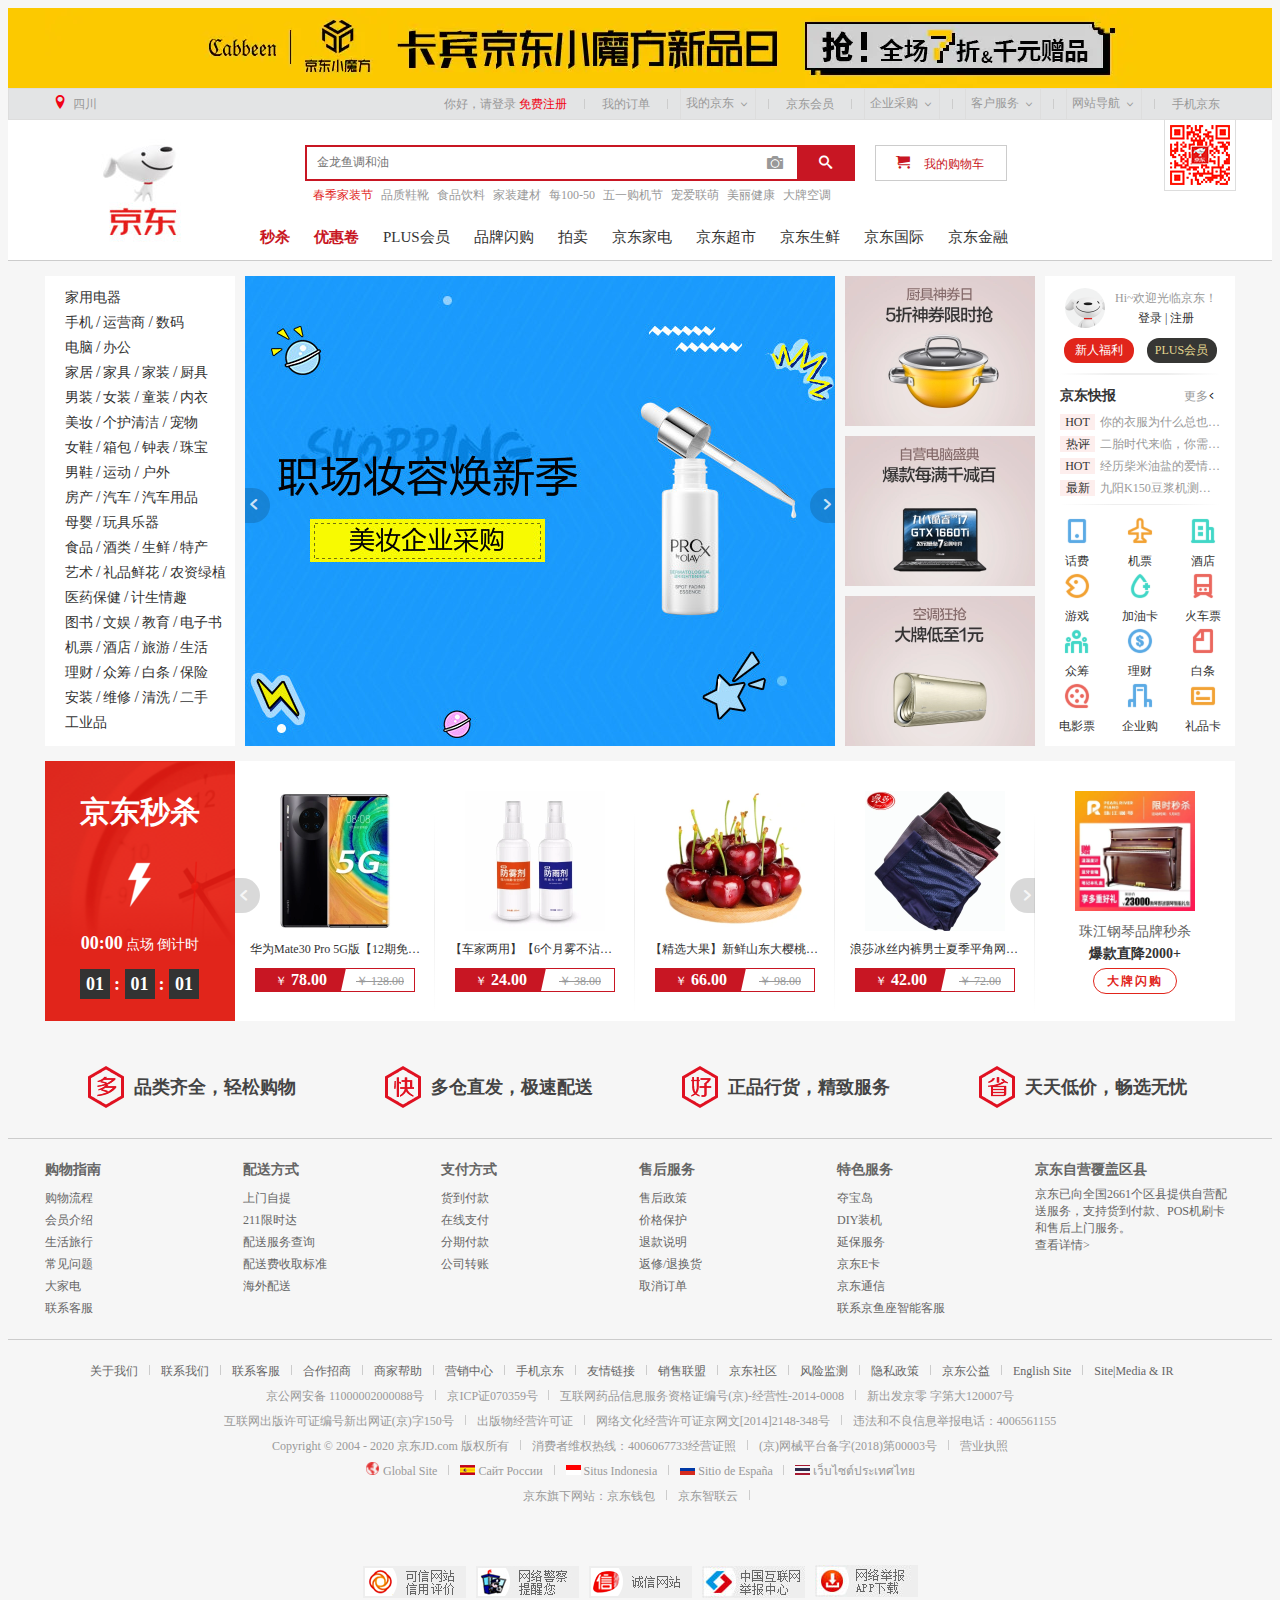
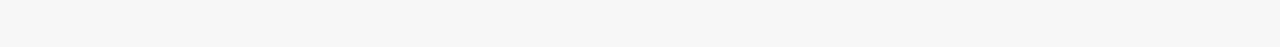
<file: JD/index.html>
<!DOCTYPE html>
<html lang="en">

<head>
  <meta charset="UTF-8" />
  <meta name="viewport" content="width=device-width, initial-scale=1.0" />
  <meta name="description" content="京东JD.COM-专业的综合网上购物商城,
    销售家电、数码通讯、电脑、家居百货、服装服饰、母婴、图书、食品等数万个品牌优质商品.便捷、诚信的服务，为您提供愉悦的网上购物体验!" />
  <meta name="Keywords" content="网上购物,网上商城,手机,笔记本,电脑,MP3,CD,VCD,DV,相机,数码,配件,手表,存储卡,京东" />
  <!-- 说明：技术栈-HTML5结构+CSS3布局 -->
  <link rel="shortcut icon" href="favicon.ico" />
  <!-- normalize.min.css,为跨浏览器兼容做准备 -->
  <link rel="stylesheet" href="http://cdn.staticfile.org/normalize/3.0.1/normalize.min.css" type="text/css" />
  <link rel="stylesheet" href="fonts/icomoon/style.css" />
  <!-- 头部和底部样式基本相同，我们做基本公共样式 -->
  <link rel="stylesheet" href="css/base.css" />
  <link rel="stylesheet" href="css/index.css">
  <!-- 导入jQ -->
  <script src="https://cdn.staticfile.org/jquery/1.10.2/jquery.min.js"></script>
  <title>京东（JD.COM）-正品低价、品质保障、配送及时、轻松购物！</title>
</head>
<body>
  <!-- header部分 start -->
  <header>
    <!-- 头部广告 -->
    <div class="w">
      <a href="#">
        <img src="images/header.jpg" alt="" />
      </a>
    </div>
  </header>
  <!-- header部分 end-->
  <!-- 快速导航栏部分  start -->
  <div class="shortcut">
    <div class="w">
      <ul class="fl city">
        <li>
          <i class="icon-location f10"></i>
          <a href="#">四川</a>
        </li>
      </ul>
      <ul class="fr">
        <li>
          <div class="shortcut_div">
            <a href="#">你好，请登录</a>
            <a href="#" class="f10">免费注册</a>
          </div>
        </li>
        <li class="space"></li>
        <li>
          <div class="shortcut_div">
            <a href="#">我的订单</a>
          </div>
        </li>
        <li class="space"></li>
        <li>
          <div class="dt shortcut_div">
            <a href="#">我的京东</a><i class="icon-ctrl"></i>
          </div>
          <div class="dd">
            <div class="myjdlist">
              <div class="fore1 fl">
                <div class="item"><a href="#">待处理订单</a></div>
                <div class="item"><a href="#">返修退换货</a></div>
                <div class="item"><a href="#">降价商品</a></div>
              </div>
              <div class="fore2 fl">
                <div class="item"><a href="#">消息</a></div>
                <div class="item"><a href="#">我的问答</a></div>
                <div class="item"><a href="#">我的关注</a></div>
              </div>
            </div>
            <div class="Horizontal_line"></div>
            <div class="myjdlist">
              <div class="fore1 fl">
                <div class="item"><a href="#">待处理订单</a></div>
                <div class="item"><a href="#">返修退换货</a></div>
                <div class="item"><a href="#">降价商品</a></div>
              </div>
              <div class="fore2 fl">
                <div class="item"><a href="#">消息</a></div>
                <div class="item"><a href="#">我的问答</a></div>
                <div class="item"><a href="#">我的关注</a></div>
              </div>
            </div>
          </div>
        </li>
        <li class="space"></li>
        <li>
          <div class="shortcut_div">
            <a href="#">京东会员</a>
          </div>
        </li>
        <li class="space"></li>
        <li>
          <div class="shortcut_div dt">
            <a href="#">企业采购</a><i class="icon-ctrl"></i>
          </div>
          <div class="dd dropdown-layer">
            <div class="dd_inner">

              <div class="fore1 fl">
                <div class="item"><a href="#">企业购</a></div>
                <div class="item"><a href="#">工业品</a></div>
                <div class="item"><a href="#">丰客多商城</a></div>
              </div>
              <div class="fore2 fl">
                <div class="item"><a href="#">商用场景馆</a></div>
                <div class="item"><a href="#">礼品卡</a></div>
              </div>

            </div>
          </div>
        </li>
        <li class="space"></li>
        <li>
          <div class="shortcut_div dt">
            <a href="#">客户服务</a><i class="icon-ctrl"></i>
          </div>
          <div class="dd customer_service">
            <div class="item-client">客户服务</div>
            <div class="dd_inner">
              <div class="fore1 fl">
                <div class="item"><a href="#">帮助中心</a></div>
                <div class="item"><a href="#">在线客服</a></div>
                <div class="item"><a href="#">电话客服</a></div>
                <div class="item"><a href="#">金融咨询</a></div>
              </div>
              <div class="fore2 fl">
                <div class="item"><a href="#">售后服务</a></div>
                <div class="item"><a href="#">意见建议</a></div>
                <div class="item"><a href="#">客服邮箱</a></div>
                <div class="item"><a href="#">全球售后客服</a></div>
              </div>
            </div>
            <div class="item-client">商户</div>
            <div class="dd_inner">
              <div class="fore1 fl">
                <div class="item"><a href="#">合作招商</a></div>
                <div class="item"><a href="#">商家后台</a></div>
                <div class="item"><a href="#">商家帮助</a></div>
              </div>
              <div class="fore2 fl">
                <div class="item"><a href="#">成长中心</a></div>
                <div class="item"><a href="#">京麦工作台</a></div>
                <div class="item"><a href="#">规则平台</a></div>
              </div>
            </div>
          </div>
        </li>
        <li class="space"></li>
        <!-- 网站导航部分 -->
        <li>
          <div class="shortcut_div dt">
            <a href="#">网站导航</a><i class="icon-ctrl"></i>
          </div>
          <div class="dd web_nav">
            <!-- 网站导航1 -->
            <div class="dd_inner ">
              <div class="item-client">特色主题</div>
              <div class="fore1 fl">
                <div class="item"><a href="#">新品首发</a></div>
                <div class="item"><a href="#">京东会员</a></div>
                <div class="item"><a href="#">装机大师</a></div>
                <div class="item"><a href="#">秒杀</a></div>
                <div class="item"><a href="#">陪伴计划</a></a></div>
              </div>
              <div class="fore2 fl">
                <div class="item"><a href="#">京东金融</a></div>
                <div class="item"><a href="#">京东预售</a></div>
                <div class="item"><a href="#">0元测评</a></div>
                <div class="item"><a href="#">闪购</a></div>
                <div class="item"><a href="#">出海招商</a></div>
              </div>
              <div class="fore3 fl">
                <div class="item"><a href="#">全球售</a></div>
                <div class="item"><a href="#">台湾售</a></div>
                <div class="item"><a href="#">港澳售</a></div>
                <div class="item"><a href="#">印尼站</a></div>
                <div class="item"><a href="#">拍拍二手</a></div>
              </div>
              <div class="fore4 fl">
                <div class="item"><a href="#">国际站</a></div>
                <div class="item"><a href="#">俄语站</a></div>
                <div class="item"><a href="#">优惠券</a></div>
                <div class="item"><a href="#">京东金融科技</a></div>
                <div class="item"><a href="#">买什么</a></div>
              </div>
              <div class="Vertical_line "></div>
            </div>
            <!-- 网站导航2 -->
            <div class="dd_inner ">
              <div class="item-client">行业频道</div>
              <div class="fore1 fl">
                <div class="item"><a href="#">手机</a></div>
                <div class="item"><a href="#">电脑办公</a></div>
                <div class="item"><a href="#">京东服饰</a></div>
                <div class="item"><a href="#">母婴</a></div>
                <div class="item"><a href="#">整车</a></a></div>
              </div>
              <div class="fore2 fl">
                <div class="item"><a href="#">智能数码</a></div>
                <div class="item"><a href="#">家用电器</a></div>
                <div class="item"><a href="#">京东生鲜</a></div>
                <div class="item"><a href="#">食品</a></div>
                <div class="item"><a href="#">图书</a></div>
              </div>
              <div class="fore3 fl">
                <div class="item"><a href="#">玩3C</a></div>
                <div class="item"><a href="#">鲸鱼座智能</a></div>
                <div class="item"><a href="#">家装城</a></div>
                <div class="item"><a href="#">衣资频道</a></div>
                <div class="item"><a href="#">劳动防护</a></div>
              </div>
              <div class="Vertical_line "></div>
            </div>
            <!-- 网站导航3 -->
            <div class="dd_inner ">
              <div class="item-client">生活服务</div>
              <div class="fore1 fl">
                <div class="item"><a href="#">京东众筹</a></div>
                <div class="item"><a href="#">京东小金库</a></div>
                <div class="item"><a href="#">水电煤</a></div>
                <div class="item"><a href="#">机票酒店</a></div>
                <div class="item"><a href="#">游戏</a></a></div>
              </div>
              <div class="fore2 fl">
                <div class="item"><a href="#">白条</a></div>
                <div class="item"><a href="#">理财</a></div>
                <div class="item"><a href="#">彩票</a></div>
                <div class="item"><a href="#">电影票</a></div>
                <div class="item"><a href="#">拍拍回收</a></div>
              </div>
              <div class="fore3 fl">
                <div class="item"><a href="#">京东金融App</a></div>
                <div class="item"><a href="#">话费</a></a></div>
                <div class="item"><a href="#">旅行</a></div>
                <div class="item"><a href="#">京东到家</a></div>
              </div>
              <div class="Vertical_line "></div>
            </div>
            <!-- 网站导航4 -->
            <div class="dd_inner ">
              <div class="item-client">更多精选</div>
              <div class="fore1 fl">
                <div class="item"><a href="#">合作招商</a></div>
                <div class="item"><a href="#">企业采购</a></div>
                <div class="item"><a href="#">乡村招募</a></div>
                <div class="item"><a href="#">游戏社区</a></div>
              </div>
              <div class="fore2 fl">
                <div class="item"><a href="#">京东通信</a></div>
                <div class="item"><a href="#">服务市场</a></div>
                <div class="item"><a href="#">校园加盟</a></div>
                <div class="item"><a href="#">知识产权维护</a></div>
              </div>
              <div class="fore3 fl">
                <div class="item"><a href="#">京东E卡</a></a></div>
                <div class="item"><a href="#">办公生活馆</a></div>
                <div class="item"><a href="#">京东社区</a></div>
              </div>
            </div>
          </div>
        </li>
        <li class="space"></li>
        <li>
          <div class="shortcut_div ">

            <a href="#" class="mobile">手机京东
              <img src="images/mobile.png" />
            </a>
          </div>
        </li>
      </ul>
    </div>
  </div>
  <!-- 快速导航栏部分  end -->
  <!-- 中间头部分  start -->
  <div class="head">
    <div class="w middle">
      <div class="logo">
        <h1>
          <!-- 提高权重，便于搜索引擎优化 -->
          <a href="#"></a>
        </h1>
      </div>
      <!-- 搜索 -->
      <div class="form">
        <input type="text" placeholder="金龙鱼调和油" />
        <i class="icon-camera"></i>
        <button><i class="icon-search"></i></button>
      </div>
      <!-- 购物车 -->
      <div class="cw-icon">
        <i class="icon-cart"></i>
        <a href="#">我的购物车</a>
      </div>
      <!-- 热点词 -->
      <div class="hotwords">
        <ul>
          <li>春季家装节</li>
          <li>品质鞋靴</li>
          <li>食品饮料</li>
          <li>家装建材</li>
          <li>每100-50</li>
          <li>五一购机节</li>
          <li>宠爱联萌</li>
          <li>美丽健康</li>
          <li>大牌空调</li>
        </ul>
      </div>
      <!-- 导航条 -->
      <div class="navitems">
        <ul>
          <li class="navitems-lk"><a href="#"> 秒杀</a></li>
          <li class="navitems-lk"><a href="#">优惠卷</a></li>
          <li><a href="#">PLUS会员</a></li>
          <li><a href="#">品牌闪购</a></li>
          <li><a href="#">拍卖</a></li>
          <li><a href="#">京东家电</a></li>
          <li><a href="#">京东超市</a></li>
          <li><a href="#">京东生鲜</a></li>
          <li><a href="#">京东国际</a></li>
          <li><a href="#">京东金融</a></li>
        </ul>
      </div>
    </div>
  </div>
  <!-- 中间头部分  end -->
  <div class="fs w">
    <!-- 1.中间轮播图部分  star -->
    <div class="fs_col1 fl">
      <ul>
        <li><a href="#">家用电器</a></li>
        <li><a href="#">手机</a><span>/</span><a href="#">运营商</a><span>/</span><a href="#">数码</a></li>
        <li><a href="#">电脑</a><span>/</span><a href="#">办公</a></li>
        <li><a href="#">家居</a><span>/</span><a href="#">家具</a><span>/</span><a href="#">家装</a><span>/</span><a
            href="#">厨具</a></li>
        <li><a href="#">男装</a><span>/</span><a href="#">女装</a><span>/</span><a href="#">童装</a><span>/</span><a
            href="#">内衣</a></li>
        <li><a href="#">美妆</a><span>/</span><a href="#">个护清洁</a><span>/</span><a href="#">宠物</a></li>
        <li><a href="#">女鞋</a><span>/</span><a href="#">箱包</a><span>/</span><a href="#">钟表</a><span>/</span><a
            href="#">珠宝</a></li>
        <li><a href="#">男鞋</a><span>/</span><a href="#">运动</a><span>/</span><a href="#">户外</a></li>
        <li><a href="#">房产</a><span>/</span><a href="#">汽车</a><span>/</span><a href="#">汽车用品</a></li>
        <li><a href="#">母婴</a><span>/</span><a href="#">玩具乐器</a></li>
        <li><a href="#">食品</a><span>/</span><a href="#">酒类</a><span>/</span><a href="#">生鲜</a><span>/</span><a
            href="#">特产</a></a></li>
        <li><a href="#">艺术</a><span>/</span><a href="#">礼品鲜花</a><span>/</span><a href="#">农资绿植</a></li>
        <li><a href="#">医药保健</a><span>/</span><a href="#">计生情趣</a></li>
        <li><a href="#">图书</a><span>/</span><a href="#">文娱</a><span>/</span><a href="#">教育</a><span>/</span><a
            href="#">电子书</a></a></li>
        <li><a href="#">机票</a><span>/</span><a href="#">酒店</a><span>/</span><a href="#">旅游</a><span>/</span><a
            href="#">生活</a></a></li>
        <li><a href="#">理财</a><span>/</span><a href="#">众筹</a><span>/</span><a href="#">白条</a><span>/</span><a
            href="#">保险</a></a></li>
        <li><a href="#">安装</a><span>/</span><a href="#">维修</a><span>/</span><a href="#">清洗</a><span>/</span><a
            href="#">二手</a></a></a></li>
        <li><a href="#">工业品</a></li>
      </ul>
      <!-- <div class="JS_popCtn ">
<div class="ate_partc ">
  <div class="cate_part_col1">
    <div class="cate_channel ">家电馆<i class="icon-ctrl2"></i></div>
    <div class="cate_channel ">家电专卖店<i class="icon-ctrl2"></i></div>
    <div class="cate_channel ">家电服务<i class="icon-ctrl2"></i></div>
    <div class="cate_channel ">企业采购<i class="icon-ctrl2"></i></div>
    <div class="cate_channel ">商用电器<i class="icon-ctrl2"></i></div>
    <div class="cate_channel ">以旧换新<i class="icon-ctrl2"></i></div>
  </div>
  <div class="cate_part_col2"></div>
</div>
      </div> -->
    </div>
    <!-- 轮播图 -->
    <div class="fs_col2 fl">
      <!-- 左按钮 -->
      <button class=" btn_left"><i class="icon-ctrl1"></i></button>
      <div class="fs_col2_inner">
        <!-- 重复  最后一页 -->
        <a href="#"><img src="images/index_swiper5.jpg"></a>
        <a href="#"><img src="images/index_swiper1.jpg"></a>
        <a href="#"><img src="images/index_swiper2.jpg"></a>
        <a href="#"><img src="images/index_swiper3.jpg"></a>
        <a href="#"><img src="images/index_swiper4.jpg"></a>
        <a href="#"><img src="images/index_swiper5.jpg"></a>
        <!-- 重复  第一页 -->
        <a href="#"><img src="images/index_swiper1.jpg"></a>
      </div>
      <!-- 右按钮 -->
      <button class="btn_right "><i class="icon-ctrl2"></i></button>
    </div>
    <!-- 小轮播图 -->
    <div class="fs_col3 fl">
      <!-- 左按钮 -->
      <button class=" btn_left"><i class="icon-ctrl1"></i></button>
      <div class="fs_col3_inner">
        <!--重复 第三页 -->
        <div>
          <a href="#" class="recommend-item fade_in"><img src="images/recommend-item7.webp"></a>
          <a href="#" class="recommend-item fade_in"><img src="images/recommend-item8.webp"></a>
          <a href="#" class="recommend-item fade_in"><img src="images/recommend-item9.webp"></a>
        </div>
        <!-- 第一页 -->
        <div>
          <a href="#" class="recommend-item fade_in"><img src="images/recommend-item1.webp"></a>
          <a href="#" class="recommend-item fade_in"><img src="images/recommend-item2.webp"></a>
          <a href="#" class="recommend-item fade_in"><img src="images/recommend-item3.webp"></a>
        </div>
        <!-- 第二页 -->
        <div>
          <a href="#" class="recommend-item fade_in"><img src="images/recommend-item4.webp"></a>
          <a href="#" class="recommend-item fade_in"><img src="images/recommend-item5.webp"></a>
          <a href="#" class="recommend-item fade_in"><img src="images/recommend-item6.webp"></a>
        </div>
        <!-- 第三页 -->
        <div>
          <a href="#" class="recommend-item fade_in"><img src="images/recommend-item7.webp"></a>
          <a href="#" class="recommend-item fade_in"><img src="images/recommend-item8.webp"></a>
          <a href="#" class="recommend-item fade_in"><img src="images/recommend-item9.webp"></a>
        </div>
        <!--重复 第一页 -->
        <div>
          <a href="#" class="recommend-item fade_in"><img src="images/recommend-item1.webp"></a>
          <a href="#" class="recommend-item fade_in"><img src="images/recommend-item2.webp"></a>
          <a href="#" class="recommend-item fade_in"><img src="images/recommend-item3.webp"></a>
        </div>
      </div>
      <!-- 右按钮 -->
      <button class="btn_right "><i class="icon-ctrl2"></i></button>
    </div>
    <!-- 用户登录注册 -->
    <div class="fs_col4 fl">
      <div class="user">
        <div class="user_img fl"><img src="images/user_img.png" alt=""></div>
        <div class="user_text fl">
          <div>
            <a href="">Hi~欢迎光临京东！</a>
          </div>
          <div>
            <p><a href="#">登录</a></p>
            <span>|</span>
            <p><a href="#">注册</a></p>
          </div>
        </div>
        <div class="user_profit">
          <a href="#">新人福利</a>
          <a href="#">PLUS会员</a>
        </div>
      </div>
      <div class="news">
        <div class="hd">
          <h5 class="fl">京东快报</h5>
          <i class="icon-ctrl1 fr"></i>
          <a href="#" class="fr">更多</a>
        </div>
        <ul class="news_list">
          <li><a href="#"><span>HOT</span>你的衣服为什么总也洗不干净？原因可能在这哦</a></li>
          <li><a href="#"><span>热评</span>二胎时代来临，你需要一款双开门大冰箱</a></li>
          <li><a href="#"><span>HOT</span>经历柴米油盐的爱情，解决厨房油烟的矛盾</a></li>
          <li><a href="#"><span>最新</span>九阳K150豆浆机测评|免手洗，让生活更简单</a></li>
        </ul>
      </div>
      <div class="service">
        <ul>
          <li class="fl"><a href="#"><i><img src="images/service_ico_img_hover1.png"><img
                  src="images/service_ico_img1.png"></i><span>话费</span></a></li>
          <li class="fl"><a href="#"><i><img src="images/service_ico_img_hover2.png"><img
                  src="images/service_ico_img2.png"></i><span>机票</span></a></li>
          <li class="fl"><a href="#"><i><img src="images/service_ico_img_hover3.png"><img
                  src="images/service_ico_img3.png"></i><span>酒店</span></a></li>
          <li class="fl"><a href="#"><i><img src="images/service_ico_img_hover4.png"><img
                  src="images/service_ico_img4.png"></i><span>游戏</span></a></li>
          <li class="fl"><a href="#"><i><img src="images/service_ico_img_hover5.png"><img
                  src="images/service_ico_img5.png"></i><span>加油卡</span></a></li>
          <li class="fl"><a href="#"><i><img src="images/service_ico_img_hover6.png"><img
                  src="images/service_ico_img6.png"></i><span>火车票</span></a></li>
          <li class="fl"><a href="#"><i><img src="images/service_ico_img_hover7.png"><img
                  src="images/service_ico_img7.png"></i><span>众筹</span></a></li>
          <li class="fl"><a href="#"><i><img src="images/service_ico_img_hover8.png"><img
                  src="images/service_ico_img8.png"></i><span>理财</span></a></li>
          <li class="fl"><a href="#"><i><img src="images/service_ico_img_hover9.png"><img
                  src="images/service_ico_img9.png"></i><span>白条</span></a></li>
          <li class="fl"><a href="#"><i><img src="images/service_ico_img_hover10.png"><img
                  src="images/service_ico_img10.png"></i><span>电影票</span></a></li>
          <li class="fl"><a href="#"><i><img src="images/service_ico_img_hover11.png"><img
                  src="images/service_ico_img11.png"></i><span>企业购</span></a></li>
          <li class="fl"><a href="#"><i><img src="images/service_ico_img_hover12.png"><img
                  src="images/service_ico_img12.png"></i><span>礼品卡</span></a></li>
        </ul>
      </div>
    </div>
  </div>
  <!-- 1.中间轮播图部分  end -->
  <!-- 2.秒杀部分 start-->
  <div class="seckill w">
    <!-- 左边部分 倒计时-->
    <div class="seckill__inner fl">
      <div class="countdown-title">京东秒杀</div>
      <div>
        <div class="countdown-desc"><strong>00:00</strong>点场 倒计时</div>
        <span class="timmer">
          <span class="timer_after hour">01</span>
          <span class="timer_after minute">01</span>
          <span class="seconds">01</span>
        </span>
      </div>
    </div>
    <!-- 中间部分 滑动切换图片 -->
    <div class="slider_list fl">
      <!-- 左按钮 -->
      <button class=" btn_left"><i class="icon-ctrl1"></i></button>
      <div class="slider_list_inner">
        <!--重复 第三页内容 -->
        <a href="#" class="fl ">
          <div class="fade_in">
            <img src="images/seckill_item9.webp">
          </div>
          <h6 class="hover_red">【法国名品 直降2800】情侣款【2双立减10】专柜定制 原装直邮 轻奢手工V6缓震透气舒适休闲鞋 高级限量版-男款白色 41</h6>
          <div class="seckill-item__price">
            <span class="price-miaosha">
              <i>￥</i>
              <span>78.00</span>
            </span>
            <span class="price-origin">
              <i>￥</i>
              <span>128.00</span>
            </span>
          </div>
        </a>
        <a href="#" class="fl">
          <div class="fade_in">
            <img src="images/seckill_item10.webp">
          </div>
          <h6 class="hover_red">千琢和田玉吊坠本命佛玉坠男女十二生肖守护神千手观音笑佛鼠年无事牌玉石玉佩普贤菩萨 千手观音生肖鼠守护神</h6>
          <div class="seckill-item__price">
            <span class="price-miaosha">
              <i>￥</i>
              <span>24.00</span>
            </span>
            <span class="price-origin">
              <i>￥</i>
              <span>38.00</span>
            </span>
          </div>
        </a>
        <a href="#" class="fl">
          <div class="fade_in">
            <img src="images/seckill_item11.webp">
          </div>
          <h6 class="hover_red">【DW品牌专卖】DW手表女手表男情侣套装钢带尼龙皮带金边经典时尚集合欧美简约 36MM黑盘金边尼龙</h6>
          <div class="seckill-item__price">
            <span class="price-miaosha">
              <i>￥</i>
              <span>66.00</span>
            </span>
            <span class="price-origin">
              <i>￥</i>
              <span>98.00</span>
            </span>
          </div>
        </a>
        <a href="#" class="fl">
          <div class="fade_in">
            <img src="images/seckill_item12.webp">
          </div>
          <h6 class="hover_red">【海外名品 轻奢男鞋 直降1800】【官方发售】 匠心典藏版轻奢品质V9跑步鞋手工定制款 【米灰色-官方正版】 40</h6>
          <div class="seckill-item__price">
            <span class="price-miaosha">
              <i>￥</i>
              <span>42.00</span>
            </span>
            <span class="price-origin">
              <i>￥</i>
              <span>72.00</span>
            </span>
          </div>
        </a>
        <!-- 第一页内容 -->
        <a href="#" class="fl ">
          <div class="fade_in">
            <img src="images/seckill_item1.webp">
          </div>
          <h6 class="hover_red">华为Mate30 Pro 5G版【12期免息】全网通手机 亮黑色(8+128G)</h6>
          <div class="seckill-item__price">
            <span class="price-miaosha">
              <i>￥</i>
              <span>78.00</span>
            </span>
            <span class="price-origin">
              <i>￥</i>
              <span>128.00</span>
            </span>
          </div>
        </a>
        <a href="#" class="fl">
          <div class="fade_in">
            <img src="images/seckill_item2.webp"></div>
          <h6 class="hover_red">【车家两用】【6个月雾不沾雨】汽车玻璃防雨剂挡风玻璃驱水 后视镜雨天防水喷雾雨敌驱水剂用品 玻璃防雨剂-车家可用</h6>
          <div class="seckill-item__price">
            <span class="price-miaosha">
              <i>￥</i>
              <span>24.00</span>
            </span>
            <span class="price-origin">
              <i>￥</i>
              <span>38.00</span>
            </span>
          </div>
        </a>
        <a href="#" class="fl">
          <div class="fade_in">
            <img src="images/seckill_item3.webp"></div>
          <h6 class="hover_red">【精选大果】新鲜山东大樱桃2斤礼盒装 美早车厘子水果 顺丰空运</h6>
          <div class="seckill-item__price">
            <span class="price-miaosha">
              <i>￥</i>
              <span>66.00</span>
            </span>
            <span class="price-origin">
              <i>￥</i>
              <span>98.00</span>
            </span>
          </div>
        </a>
        <a href="#" class="fl">
          <div class="fade_in">
            <img src="images/seckill_item4.webp"></div>
          <h6 class="hover_red">浪莎冰丝内裤男士夏季平角网眼透气内裤薄款四角裤竹纤维莫代尔裤头男 4条装 XL/175</h6>
          <div class="seckill-item__price">
            <span class="price-miaosha">
              <i>￥</i>
              <span>42.00</span>
            </span>
            <span class="price-origin">
              <i>￥</i>
              <span>72.00</span>
            </span>
          </div>
        </a>
        <!-- 第二页内容 -->
        <a href="#" class="fl">
          <div class="fade_in">
            <img src="images/seckill_item5.webp"></div>
          <h6 class="hover_red">奉孝妈妈装春秋季中老年人女装长袖衬衫50-60岁老太太套装奶奶夏装衬衣上衣 A10款蓝色（上衣+裤子） 2XL（建议120-135斤）</h6>
          <div class="seckill-item__price">
            <span class="price-miaosha">
              <i>￥</i>
              <span>88.00</span>
            </span>
            <span class="price-origin">
              <i>￥</i>
              <span>48.00</span>
            </span>
          </div>
        </a>
        <a href="#" class="fl">
          <div class="fade_in">
            <img src="images/seckill_item6.webp"></div>
          <h6 class="hover_red">菲拉格慕（Ferragamo）腰带黑色牛皮可修剪腰带皮带 特价 675542-14 100</h6>
          <div class="seckill-item__price">
            <span class="price-miaosha">
              <i>￥</i>
              <span>65.00</span>
            </span>
            <span class="price-origin">
              <i>￥</i>
              <span>89.00</span>
            </span>
          </div>
        </a>
        <a href="#" class="fl">
          <div class="fade_in">
            <img src="images/seckill_item7.webp"></div>
          <h6 class="hover_red">先奇（XIANQI）XQ-13 手机投影仪家用全高清投影机（兼容4K分辨率 手机无线同屏 内置音箱 梯形校正）</h6>
          <div class="seckill-item__price">
            <span class="price-miaosha">
              <i>￥</i>
              <span>45.00</span>
            </span>
            <span class="price-origin">
              <i>￥</i>
              <span>78.00</span>
            </span>
          </div>
        </a>
        <a href="#" class="fl">
          <div class="fade_in">
            <img src="images/seckill_item8.webp"></div>
          <h6 class="hover_red">迪圣 弹力软轴乒乓球训练器兵乓球拍训练神器发泄球健身器材 全家畅玩款【105cm杆】</h6>
          <div class="seckill-item__price">
            <span class="price-miaosha">
              <i>￥</i>
              <span>78.00</span>
            </span>
            <span class="price-origin">
              <i>￥</i>
              <span>78.00</span>
            </span>
          </div>
        </a>
        <!-- 第三页内容 -->
        <a href="#" class="fl">
          <div class="fade_in">
            <img src="images/seckill_item9.webp"></div>
          <h6 class="hover_red">【法国名品 直降2800】情侣款【2双立减10】专柜定制 原装直邮 轻奢手工V6缓震透气舒适休闲鞋 高级限量版-男款白色 41</h6>
          <div class="seckill-item__price">
            <span class="price-miaosha">
              <i>￥</i>
              <span>78.00</span>
            </span>
            <span class="price-origin">
              <i>￥</i>
              <span>128.00</span>
            </span>
          </div>
        </a>
        <a href="#" class="fl">
          <div class="fade_in">
            <img src="images/seckill_item10.webp"></div>
          <h6 class="hover_red">千琢和田玉吊坠本命佛玉坠男女十二生肖守护神千手观音笑佛鼠年无事牌玉石玉佩普贤菩萨 千手观音生肖鼠守护神</h6>
          <div class="seckill-item__price">
            <span class="price-miaosha">
              <i>￥</i>
              <span>24.00</span>
            </span>
            <span class="price-origin">
              <i>￥</i>
              <span>38.00</span>
            </span>
          </div>
        </a>
        <a href="#" class="fl">
          <div class="fade_in">
            <img src="images/seckill_item11.webp"></div>
          <h6 class="hover_red">【DW品牌专卖】DW手表女手表男情侣套装钢带尼龙皮带金边经典时尚集合欧美简约 36MM黑盘金边尼龙</h6>
          <div class="seckill-item__price">
            <span class="price-miaosha">
              <i>￥</i>
              <span>66.00</span>
            </span>
            <span class="price-origin">
              <i>￥</i>
              <span>98.00</span>
            </span>
          </div>
        </a>
        <a href="#" class="fl">
          <div class="fade_in">
            <img src="images/seckill_item12.webp"></div>
          <h6 class="hover_red">【海外名品 轻奢男鞋 直降1800】【官方发售】 匠心典藏版轻奢品质V9跑步鞋手工定制款 【米灰色-官方正版】 40</h6>
          <div class="seckill-item__price">
            <span class="price-miaosha">
              <i>￥</i>
              <span>42.00</span>
            </span>
            <span class="price-origin">
              <i>￥</i>
              <span>72.00</span>
            </span>
          </div>
        </a>
        <!--重复 第一页内容 -->
        <a href="#" class="fl">
          <div class="fade_in">
            <img src="images/seckill_item1.webp"></div>
          <h6 class="hover_red">华为Mate30 Pro 5G版【12期免息】全网通手机 亮黑色(8+128G)</h6>
          <div class="seckill-item__price">
            <span class="price-miaosha">
              <i>￥</i>
              <span>78.00</span>
            </span>
            <span class="price-origin">
              <i>￥</i>
              <span>128.00</span>
            </span>
          </div>
        </a>
        <a href="#" class="fl">
          <div class="fade_in">
            <img src="images/seckill_item2.webp"></div>
          <h6 class="hover_red">【车家两用】【6个月雾不沾雨】汽车玻璃防雨剂挡风玻璃驱水 后视镜雨天防水喷雾雨敌驱水剂用品 玻璃防雨剂-车家可用</h6>
          <div class="seckill-item__price">
            <span class="price-miaosha">
              <i>￥</i>
              <span>24.00</span>
            </span>
            <span class="price-origin">
              <i>￥</i>
              <span>38.00</span>
            </span>
          </div>
        </a>
        <a href="#" class="fl">
          <div class="fade_in">
            <img src="images/seckill_item3.webp"></div>
          <h6 class="hover_red">【精选大果】新鲜山东大樱桃2斤礼盒装 美早车厘子水果 顺丰空运</h6>
          <div class="seckill-item__price">
            <span class="price-miaosha">
              <i>￥</i>
              <span>66.00</span>
            </span>
            <span class="price-origin">
              <i>￥</i>
              <span>98.00</span>
            </span>
          </div>
        </a>
        <a href="#" class="fl">
          <div class="fade_in">
            <img src="images/seckill_item4.webp"></div>
          <h6 class="hover_red">浪莎冰丝内裤男士夏季平角网眼透气内裤薄款四角裤竹纤维莫代尔裤头男 4条装 XL/175</h6>
          <div class="seckill-item__price">
            <span class="price-miaosha">
              <i>￥</i>
              <span>42.00</span>
            </span>
            <span class="price-origin">
              <i>￥</i>
              <span>72.00</span>
            </span>
          </div>
        </a>
      </div>
      <!-- 右按钮 -->
      <button class="btn_right "><i class="icon-ctrl2"></i></button>
    </div>
    <!-- 右边部分 小轮播图 -->
    <div class="seckill-brand fr">
      <!-- 左按钮 -->
      <button class=" btn_left dn"><i class="icon-ctrl1"></i></button>
      <div class="seckill-brand_inner">
        <!-- 第一页 -->
        <div class="seckill-brand_inner_page">
          <a href="#" class="fade_in">
            <img src="images/seckill-brand_imag1.webp" alt="">
          </a>
          <div class="item-info">
            <p class="item-info-title">珠江钢琴品牌秒杀</p>
            <p class="item-info-promo">爆款直降2000+</p>
            <div class="item-info-action">大牌闪购</div>
          </div>
        </div>
        <!-- 第二页 -->
        <div class="seckill-brand_inner_page">
          <a href="#" class="fade_in">
            <img src="images/seckill-brand_imag2.webp" alt="">
          </a>
          <div class="item-info">
            <p class="item-info-title">游戏电脑品类秒杀</p>
            <p class="item-info-promo">爆款直降3000+</p>
            <div class="item-info-action">大牌闪购</div>
          </div>
        </div>
        <!-- 轮播页面结束 -->
      </div>
    </div>
  </div>
  <!-- 2.秒杀部分 end-->
  <!-- 页面底部部分  start -->
  <footer>
    <div class="mod_service">
      <ul class="w">
        <li class="fl">
          <div>
            <h5 class="fl"><img src="images/mod_service1.png"></h5>
            <p class="fl">品类齐全，轻松购物</p>
          </div>
        </li>
        <li class="fl">
          <div>
            <h5 class="fl"><img src="images/mod_service2.png"></h5>
            <p class="fl">多仓直发，极速配送</p>
          </div>
        </li>
        <li class="fl">
          <div>
            <h5 class="fl"><img src="images/mod_service3.png"></h5>
            <p class="fl">正品行货，精致服务</p>
          </div>
        </li>
        <li class="fl">
          <div>
            <h5 class="fl"><img src="images/mod_service4.png"></h5>
            <p class="fl">天天低价，畅选无忧</p>
          </div>
        </li>
      </ul>
    </div>
    <div class="mod_help">
      <div class="mod_help_list w">
        <div class="mod_help_nav fl">
          <h5>购物指南</h5>
          <ul>
            <li><a href="#">购物流程</a> </li>
            <li><a href="#">会员介绍</a> </li>
            <li><a href="#">生活旅行</a> </li>
            <li><a href="#">常见问题</a> </li>
            <li><a href="#">大家电</a> </li>
            <li><a href="#">联系客服</a> </li>
          </ul>
        </div>
        <div class="mod_help_nav fl">
          <h5>配送方式</h5>
          <ul>
            <li><a href="#">上门自提</a> </li>
            <li><a href="#">211限时达</a> </li>
            <li><a href="#">配送服务查询</a> </li>
            <li><a href="#">配送费收取标准</a> </li>
            <li><a href="#">海外配送</a> </li>
          </ul>
        </div>
        <div class="mod_help_nav fl">
          <h5>支付方式</h5>
          <ul>
            <li><a href="#">货到付款</a> </li>
            <li><a href="#">在线支付</a> </li>
            <li><a href="#">分期付款</a> </li>
            <li><a href="#">公司转账</a> </li>
          </ul>
        </div>
        <div class="mod_help_nav fl">
          <h5>售后服务</h5>
          <ul>
            <li><a href="#">售后政策</a> </li>
            <li><a href="#">价格保护</a> </li>
            <li><a href="#">退款说明</a> </li>
            <li><a href="#">返修/退换货</a> </li>
            <li><a href="#">取消订单</a> </li>
          </ul>
        </div>
        <div class="mod_help_nav fl">
          <h5>特色服务</h5>
          <ul>
            <li><a href="#">夺宝岛</a> </li>
            <li><a href="#">DIY装机</a> </li>
            <li><a href="#">延保服务</a> </li>
            <li><a href="#">京东E卡</a> </li>
            <li><a href="#">京东通信</a> </li>
            <li><a href="#">联系京鱼座智能客服</a> </li>
          </ul>
        </div>
        <div class="mod_help_nav fl">
          <h5>京东自营覆盖区县</h5>
          <p>京东已向全国2661个区县提供自营配送服务，支持货到付款、POS机刷卡和售后上门服务。</p>
          <p><a href="#">查看详情></a> </p>
        </div>
      </div>
    </div>
    <!-- 333 -->
    <div class="mod_copyright">
      <div class="mod_copyright_links">
        <p>
          <a href="#">关于我们</a>
          <span class="space"></span>
          <a href="#">联系我们</a>
          <span class="space"></span>
          <a href="#">联系客服</a>
          <span class="space"></span>
          <a href="#">合作招商</a>
          <span class="space"></span>
          <a href="#">商家帮助</a>
          <span class="space"></span>
          <a href="#">营销中心</a>
          <span class="space"></span>
          <a href="#">手机京东</a>
          <span class="space"></span>
          <a href="#">友情链接</a>
          <span class="space"></span>
          <a href="#">销售联盟</a>
          <span class="space"></span>
          <a href="#">京东社区</a>
          <span class="space"></span>
          <a href="#">风险监测</a>
          <span class="space"></span>
          <a href="#">隐私政策</a>
          <span class="space"></span>
          <a href="#">京东公益</a>
          <span class="space"></span>
          <a href="#">English Site</a>
          <span class="space"></span>
          <a href="#">Site|Media & IR</a>
        </p>
      </div>
      <div class="mod_copyright_cert w">
        <p>
          <a href="#">京公网安备 11000002000088号</a>
          <span class="space"></span>
          <a href="#">京ICP证070359号 </a>
          <span class="space"></span>
          <a href="#">互联网药品信息服务资格证编号(京)-经营性-2014-0008</a>
          <span class="space"></span>
          <a href="#">新出发京零 字第大120007号 </a>
        </p>
        <p>
          <a href="#">互联网出版许可证编号新出网证(京)字150号</a>
          <span class="space"></span>
          <a href="#">出版物经营许可证</a>
          <span class="space"></span>
          <a href="#">网络文化经营许可证京网文[2014]2148-348号</a>
          <span class="space"></span>
          <a href="#">违法和不良信息举报电话：4006561155 </a>
        </p>
        <p>
          <a href="#">Copyright © 2004 - 2020 京东JD.com 版权所有</a>
          <span class="space"></span>
          <a href="#">消费者维权热线：4006067733经营证照</a>
          <span class="space"></span>
          <a href="#">(京)网械平台备字(2018)第00003号</a>
          <span class="space"></span>
          <a href="#">营业执照 </a>
        </p>
        <p>
          <i><img src="images/langeage1.png"></i><a href="#">Global Site</a>
          <span class="space"></span>
          <i><img src="images/langeage2.png"></i><a href="#">Сайт России</a>
          <span class="space"></span>
          <i><img src="images/langeage3.png"></i><a href="#">Situs Indonesia</a>
          <span class="space"></span>
          <i><img src="images/langeage4.png"></i><a href="#">Sitio de España </a>
          <span class="space"></span>
          <i><img src="images/langeage5.png"></i><a href="#">เว็บไซต์ประเทศไทย</a>
        </p>
        <p>
          <a href="#">京东旗下网站：京东钱包</a>
          <span class="space"></span>
          <a href="#">京东智联云</a>
          <span class="space"></span>
        </p>
      </div>
      <p class="mod_copyright_auth w">
        <a href="#"><img src="images/footer1.png"></a>
        <a href="#"><img src="images/footer2.png"></a>
        <a href="#"><img src="images/footer3.png"></a>
        <a href="#"><img src="images/footer4.png"></a>
        <a href="#"><img src="images/footer5.png"></a>
      </p>
    </div>
  </footer>
  <!-- 页面底部部分  end -->
  <script src="js/index.js"></script>
</body>
</html>
</file>
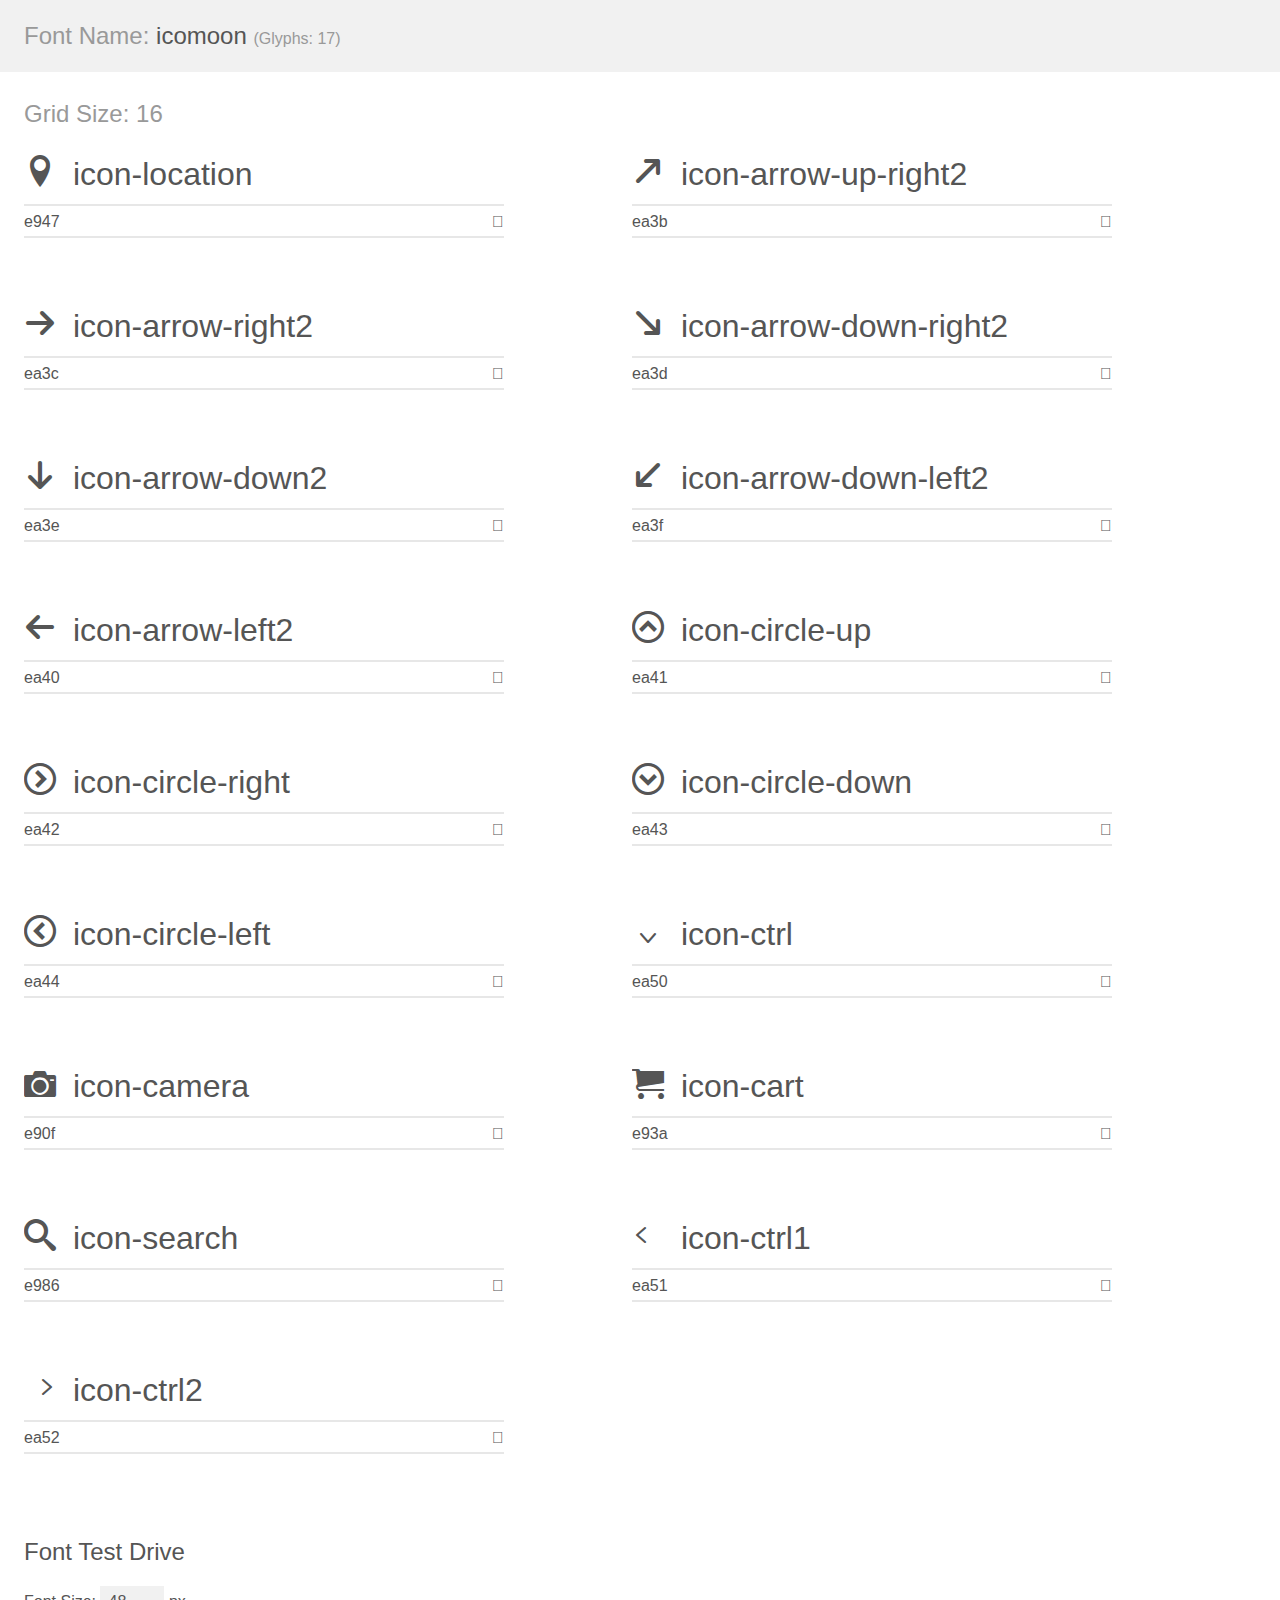
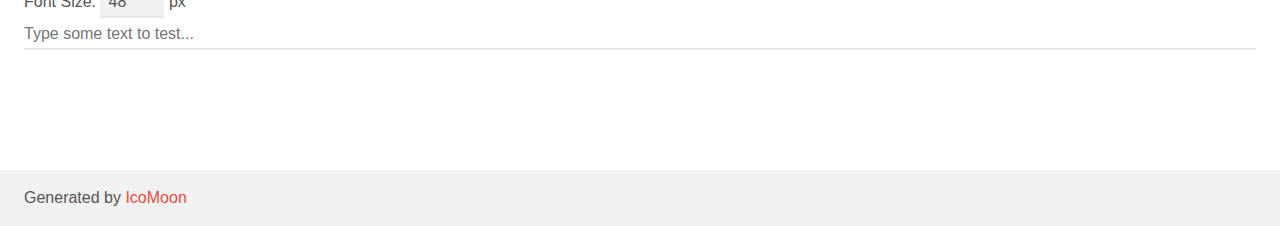
<file: JD/fonts/icomoon/demo.html>
<!doctype html>
<html>
<head>
    <meta charset="utf-8">
    <title>IcoMoon Demo</title>
    <meta name="description" content="An Icon Font Generated By IcoMoon.io">
    <meta name="viewport" content="width=device-width, initial-scale=1">
    <link rel="stylesheet" href="demo-files/demo.css">
    <link rel="stylesheet" href="style.css"></head>
<body>
    <div class="bgc1 clearfix">
        <h1 class="mhmm mvm"><span class="fgc1">Font Name:</span> icomoon <small class="fgc1">(Glyphs:&nbsp;17)</small></h1>
    </div>
    <div class="clearfix mhl ptl">
        <h1 class="mvm mtn fgc1">Grid Size: 16</h1>
        <div class="glyph fs1">
            <div class="clearfix bshadow0 pbs">
                <span class="icon-location"></span>
                <span class="mls"> icon-location</span>
            </div>
            <fieldset class="fs0 size1of1 clearfix hidden-false">
                <input type="text" readonly value="e947" class="unit size1of2" />
                <input type="text" maxlength="1" readonly value="&#xe947;" class="unitRight size1of2 talign-right" />
            </fieldset>
            <div class="fs0 bshadow0 clearfix hidden-true">
                <span class="unit pvs fgc1">liga: </span>
                <input type="text" readonly value="location, map-marker" class="liga unitRight" />
            </div>
        </div>
        <div class="glyph fs1">
            <div class="clearfix bshadow0 pbs">
                <span class="icon-arrow-up-right2"></span>
                <span class="mls"> icon-arrow-up-right2</span>
            </div>
            <fieldset class="fs0 size1of1 clearfix hidden-false">
                <input type="text" readonly value="ea3b" class="unit size1of2" />
                <input type="text" maxlength="1" readonly value="&#xea3b;" class="unitRight size1of2 talign-right" />
            </fieldset>
            <div class="fs0 bshadow0 clearfix hidden-true">
                <span class="unit pvs fgc1">liga: </span>
                <input type="text" readonly value="arrow-up-right2, up-right2" class="liga unitRight" />
            </div>
        </div>
        <div class="glyph fs1">
            <div class="clearfix bshadow0 pbs">
                <span class="icon-arrow-right2"></span>
                <span class="mls"> icon-arrow-right2</span>
            </div>
            <fieldset class="fs0 size1of1 clearfix hidden-false">
                <input type="text" readonly value="ea3c" class="unit size1of2" />
                <input type="text" maxlength="1" readonly value="&#xea3c;" class="unitRight size1of2 talign-right" />
            </fieldset>
            <div class="fs0 bshadow0 clearfix hidden-true">
                <span class="unit pvs fgc1">liga: </span>
                <input type="text" readonly value="arrow-right2, right4" class="liga unitRight" />
            </div>
        </div>
        <div class="glyph fs1">
            <div class="clearfix bshadow0 pbs">
                <span class="icon-arrow-down-right2"></span>
                <span class="mls"> icon-arrow-down-right2</span>
            </div>
            <fieldset class="fs0 size1of1 clearfix hidden-false">
                <input type="text" readonly value="ea3d" class="unit size1of2" />
                <input type="text" maxlength="1" readonly value="&#xea3d;" class="unitRight size1of2 talign-right" />
            </fieldset>
            <div class="fs0 bshadow0 clearfix hidden-true">
                <span class="unit pvs fgc1">liga: </span>
                <input type="text" readonly value="arrow-down-right2, down-right2" class="liga unitRight" />
            </div>
        </div>
        <div class="glyph fs1">
            <div class="clearfix bshadow0 pbs">
                <span class="icon-arrow-down2"></span>
                <span class="mls"> icon-arrow-down2</span>
            </div>
            <fieldset class="fs0 size1of1 clearfix hidden-false">
                <input type="text" readonly value="ea3e" class="unit size1of2" />
                <input type="text" maxlength="1" readonly value="&#xea3e;" class="unitRight size1of2 talign-right" />
            </fieldset>
            <div class="fs0 bshadow0 clearfix hidden-true">
                <span class="unit pvs fgc1">liga: </span>
                <input type="text" readonly value="arrow-down2, down2" class="liga unitRight" />
            </div>
        </div>
        <div class="glyph fs1">
            <div class="clearfix bshadow0 pbs">
                <span class="icon-arrow-down-left2"></span>
                <span class="mls"> icon-arrow-down-left2</span>
            </div>
            <fieldset class="fs0 size1of1 clearfix hidden-false">
                <input type="text" readonly value="ea3f" class="unit size1of2" />
                <input type="text" maxlength="1" readonly value="&#xea3f;" class="unitRight size1of2 talign-right" />
            </fieldset>
            <div class="fs0 bshadow0 clearfix hidden-true">
                <span class="unit pvs fgc1">liga: </span>
                <input type="text" readonly value="arrow-down-left2, down-left2" class="liga unitRight" />
            </div>
        </div>
        <div class="glyph fs1">
            <div class="clearfix bshadow0 pbs">
                <span class="icon-arrow-left2"></span>
                <span class="mls"> icon-arrow-left2</span>
            </div>
            <fieldset class="fs0 size1of1 clearfix hidden-false">
                <input type="text" readonly value="ea40" class="unit size1of2" />
                <input type="text" maxlength="1" readonly value="&#xea40;" class="unitRight size1of2 talign-right" />
            </fieldset>
            <div class="fs0 bshadow0 clearfix hidden-true">
                <span class="unit pvs fgc1">liga: </span>
                <input type="text" readonly value="arrow-left2, left4" class="liga unitRight" />
            </div>
        </div>
        <div class="glyph fs1">
            <div class="clearfix bshadow0 pbs">
                <span class="icon-circle-up"></span>
                <span class="mls"> icon-circle-up</span>
            </div>
            <fieldset class="fs0 size1of1 clearfix hidden-false">
                <input type="text" readonly value="ea41" class="unit size1of2" />
                <input type="text" maxlength="1" readonly value="&#xea41;" class="unitRight size1of2 talign-right" />
            </fieldset>
            <div class="fs0 bshadow0 clearfix hidden-true">
                <span class="unit pvs fgc1">liga: </span>
                <input type="text" readonly value="circle-up, up3" class="liga unitRight" />
            </div>
        </div>
        <div class="glyph fs1">
            <div class="clearfix bshadow0 pbs">
                <span class="icon-circle-right"></span>
                <span class="mls"> icon-circle-right</span>
            </div>
            <fieldset class="fs0 size1of1 clearfix hidden-false">
                <input type="text" readonly value="ea42" class="unit size1of2" />
                <input type="text" maxlength="1" readonly value="&#xea42;" class="unitRight size1of2 talign-right" />
            </fieldset>
            <div class="fs0 bshadow0 clearfix hidden-true">
                <span class="unit pvs fgc1">liga: </span>
                <input type="text" readonly value="circle-right, right5" class="liga unitRight" />
            </div>
        </div>
        <div class="glyph fs1">
            <div class="clearfix bshadow0 pbs">
                <span class="icon-circle-down"></span>
                <span class="mls"> icon-circle-down</span>
            </div>
            <fieldset class="fs0 size1of1 clearfix hidden-false">
                <input type="text" readonly value="ea43" class="unit size1of2" />
                <input type="text" maxlength="1" readonly value="&#xea43;" class="unitRight size1of2 talign-right" />
            </fieldset>
            <div class="fs0 bshadow0 clearfix hidden-true">
                <span class="unit pvs fgc1">liga: </span>
                <input type="text" readonly value="circle-down, down3" class="liga unitRight" />
            </div>
        </div>
        <div class="glyph fs1">
            <div class="clearfix bshadow0 pbs">
                <span class="icon-circle-left"></span>
                <span class="mls"> icon-circle-left</span>
            </div>
            <fieldset class="fs0 size1of1 clearfix hidden-false">
                <input type="text" readonly value="ea44" class="unit size1of2" />
                <input type="text" maxlength="1" readonly value="&#xea44;" class="unitRight size1of2 talign-right" />
            </fieldset>
            <div class="fs0 bshadow0 clearfix hidden-true">
                <span class="unit pvs fgc1">liga: </span>
                <input type="text" readonly value="circle-left, left5" class="liga unitRight" />
            </div>
        </div>
        <div class="glyph fs1">
            <div class="clearfix bshadow0 pbs">
                <span class="icon-ctrl"></span>
                <span class="mls"> icon-ctrl</span>
            </div>
            <fieldset class="fs0 size1of1 clearfix hidden-false">
                <input type="text" readonly value="ea50" class="unit size1of2" />
                <input type="text" maxlength="1" readonly value="&#xea50;" class="unitRight size1of2 talign-right" />
            </fieldset>
            <div class="fs0 bshadow0 clearfix hidden-true">
                <span class="unit pvs fgc1">liga: </span>
                <input type="text" readonly value="ctrl, control" class="liga unitRight" />
            </div>
        </div>
        <div class="glyph fs1">
            <div class="clearfix bshadow0 pbs">
                <span class="icon-camera"></span>
                <span class="mls"> icon-camera</span>
            </div>
            <fieldset class="fs0 size1of1 clearfix hidden-false">
                <input type="text" readonly value="e90f" class="unit size1of2" />
                <input type="text" maxlength="1" readonly value="&#xe90f;" class="unitRight size1of2 talign-right" />
            </fieldset>
            <div class="fs0 bshadow0 clearfix hidden-true">
                <span class="unit pvs fgc1">liga: </span>
                <input type="text" readonly value="camera, photo" class="liga unitRight" />
            </div>
        </div>
        <div class="glyph fs1">
            <div class="clearfix bshadow0 pbs">
                <span class="icon-cart"></span>
                <span class="mls"> icon-cart</span>
            </div>
            <fieldset class="fs0 size1of1 clearfix hidden-false">
                <input type="text" readonly value="e93a" class="unit size1of2" />
                <input type="text" maxlength="1" readonly value="&#xe93a;" class="unitRight size1of2 talign-right" />
            </fieldset>
            <div class="fs0 bshadow0 clearfix hidden-true">
                <span class="unit pvs fgc1">liga: </span>
                <input type="text" readonly value="cart, purchase" class="liga unitRight" />
            </div>
        </div>
        <div class="glyph fs1">
            <div class="clearfix bshadow0 pbs">
                <span class="icon-search"></span>
                <span class="mls"> icon-search</span>
            </div>
            <fieldset class="fs0 size1of1 clearfix hidden-false">
                <input type="text" readonly value="e986" class="unit size1of2" />
                <input type="text" maxlength="1" readonly value="&#xe986;" class="unitRight size1of2 talign-right" />
            </fieldset>
            <div class="fs0 bshadow0 clearfix hidden-true">
                <span class="unit pvs fgc1">liga: </span>
                <input type="text" readonly value="search, magnifier" class="liga unitRight" />
            </div>
        </div>
        <div class="glyph fs1">
            <div class="clearfix bshadow0 pbs">
                <span class="icon-ctrl1"></span>
                <span class="mls"> icon-ctrl1</span>
            </div>
            <fieldset class="fs0 size1of1 clearfix hidden-false">
                <input type="text" readonly value="ea51" class="unit size1of2" />
                <input type="text" maxlength="1" readonly value="&#xea51;" class="unitRight size1of2 talign-right" />
            </fieldset>
            <div class="fs0 bshadow0 clearfix hidden-true">
                <span class="unit pvs fgc1">liga: </span>
                <input type="text" readonly value="ctrl, control" class="liga unitRight" />
            </div>
        </div>
        <div class="glyph fs1">
            <div class="clearfix bshadow0 pbs">
                <span class="icon-ctrl2"></span>
                <span class="mls"> icon-ctrl2</span>
            </div>
            <fieldset class="fs0 size1of1 clearfix hidden-false">
                <input type="text" readonly value="ea52" class="unit size1of2" />
                <input type="text" maxlength="1" readonly value="&#xea52;" class="unitRight size1of2 talign-right" />
            </fieldset>
            <div class="fs0 bshadow0 clearfix hidden-true">
                <span class="unit pvs fgc1">liga: </span>
                <input type="text" readonly value="" class="liga unitRight" />
            </div>
        </div>
    </div>

    <!--[if gt IE 8]><!-->
    <div class="mhl clearfix mbl">
        <h1>Font Test Drive</h1>
        <label>
            Font Size: <input id="fontSize" type="number" class="textbox0 mbm"
            min="8" value="48" />
            px
        </label>
        <input id="testText" type="text" class="phl size1of1 mvl"
        placeholder="Type some text to test..." value=""/>
        <div id="testDrive" class="icon-" style="font-family: icomoon">&nbsp;
        </div>
    </div>
    <!--<![endif]-->
    <div class="bgc1 clearfix">
        <p class="mhl">Generated by <a href="https://icomoon.io/app">IcoMoon</a></p>
    </div>

    <script src="demo-files/demo.js"></script>
</body>
</html>
</file>
<file: JD/fonts/icomoon/style.css>
@font-face {
  font-family: 'icomoon';
  src:  url('fonts/icomoon.eot?v8k24i');
  src:  url('fonts/icomoon.eot?v8k24i#iefix') format('embedded-opentype'),
    url('fonts/icomoon.ttf?v8k24i') format('truetype'),
    url('fonts/icomoon.woff?v8k24i') format('woff'),
    url('fonts/icomoon.svg?v8k24i#icomoon') format('svg');
  font-weight: normal;
  font-style: normal;
  font-display: block;
}

[class^="icon-"], [class*=" icon-"] {
  /* use !important to prevent issues with browser extensions that change fonts */
  font-family: 'icomoon' !important;
  speak: none;
  font-style: normal;
  font-weight: normal;
  font-variant: normal;
  text-transform: none;
  line-height: 1;

  /* Better Font Rendering =========== */
  -webkit-font-smoothing: antialiased;
  -moz-osx-font-smoothing: grayscale;
}

.icon-location:before {
  content: "\e947";
}
.icon-arrow-up-right2:before {
  content: "\ea3b";
}
.icon-arrow-right2:before {
  content: "\ea3c";
}
.icon-arrow-down-right2:before {
  content: "\ea3d";
}
.icon-arrow-down2:before {
  content: "\ea3e";
}
.icon-arrow-down-left2:before {
  content: "\ea3f";
}
.icon-arrow-left2:before {
  content: "\ea40";
}
.icon-circle-up:before {
  content: "\ea41";
}
.icon-circle-right:before {
  content: "\ea42";
}
.icon-circle-down:before {
  content: "\ea43";
}
.icon-circle-left:before {
  content: "\ea44";
}
.icon-ctrl:before {
  content: "\ea50";
}
.icon-camera:before {
  content: "\e90f";
}
.icon-cart:before {
  content: "\e93a";
}
.icon-search:before {
  content: "\e986";
}
.icon-ctrl1:before {
  content: "\ea51";
}
.icon-ctrl2:before {
  content: "\ea52";
}
</file>
<file: JD/css/base.css>
.w {
  /* 版心的公共类 */
  width: 1190px;
  margin: 0 auto;
}
/* 浮动的公共类 */
.fl {
  float: left;
}
.fr {
  float: right;
}
ul {
  list-style: none;
  margin: 0;
  padding: 0;
}
h1,
h5 {
  margin: 0;
}
a {
  text-decoration: none;
  color: #999;
  cursor: pointer;
}
a:hover {
  color: #c81623 !important;
}
body {
  background-color: #f6f6f6;
}
input,
button,
p {
  border: 0;
  outline: none;
  padding: 0;
  margin: 0;
}
.f10 {
  color: #f10215;
}
/* 小竖线 */
.space {
  width: 1px;
  height: 10px;
  background-color: #ccc;
  margin: 10px 12px 0;
  display: inline-block;
  font-size: 12px;
}
/* 左按钮图标 */
.btn_left,
.btn_right {
  position: absolute;
  top: 45%;
  width: 25px;
  height: 35px;
  color: #333;
  font-size: 12px;
  background-color: rgba(0, 0, 0, 0.15);
  z-index: 99;
}
.btn_left:hover,
.btn_right:hover {
  background-color: rgba(0, 0, 0, 0.4);
}
.btn_left {
  border-top-right-radius: 20px;
  border-bottom-right-radius: 20px;
}
.btn_right {
  right: 0;
  border-top-left-radius: 20px;
  border-bottom-left-radius: 20px;
}
.btn_left i::before,
.btn_right i::before {
  font-size: 20px;
  font-weight: 600;
  color: rgba(255, 255, 255, 0.8);
}
/* 鼠标放上图片变亮 */
.fade_in {
  display: inline-block;
  position: relative;
}
.fade_in::after {
  content: "";
  position: absolute;
  width: 100%;
  height: 100%;
  display: block;
  background-color: #fff;
  opacity: 0;
  top: 0;
  left: 0;
  transition: all 0.2s ease;
}
.fade_in.change::after {
  opacity: 0.2;
}
/* 隐藏元素 */
.dn {
  display: none;
}
/* 当鼠标放上去时，显示更多信息 */
/* 鼠标放上去区域的样式 */
.bgWhite {
  background-color: #fff;
}
.dt {
  /* background-color: #fff; */
}
.dd .item {
  height: 24px;
  line-height: 24px;
  padding: 0 16px;
}
.dd_inner {
  position: relative;
  display: inline-block;
}
.item-client {
  font-weight: 700;
  color: #666;
  margin-left: 10px;
  margin-bottom: 2px;
}
/* 显示部分内容的样式 */
.dd {
  z-index: 1;
  position: absolute;
  padding: 18px;
  background-color: #fff;
  display: none;
}
/* 水平横线 */
.Horizontal_line {
  width: 100%;
  height: 1px;
  background-color: #ddd;
}
/* 竖线 */
.Vertical_line {
  width: 1px;
  height: 100%;
  position: absolute;
  top: 0;
  right: 0;
  background-color: #ddd;
}

/* 头部 */
header {
  height: 80px;
  background-color: #fcc900;
}
/* 快速导航栏 begin */
.shortcut {
  background-color: #e3e4e5;
  height: 30px;
  border: 1px solid #ddd;
  font-size: 12px;
  line-height: 30px;
  color: #999;
}
.shortcut li {
  float: left;
}
.shortcut_div {
  padding: 0 5px;
  height: 32px;
  box-sizing: content-box;
}
.shortcut .dt {
  border-top: 1px solid #ddd;
  border-right: 1px solid #ddd;
  border-left: 1px solid #ddd;
  margin-top: -2px;
}
.shortcut .dd {
  border-bottom: 1px solid #ddd;
  border-right: 1px solid #ddd;
  border-left: 1px solid #ddd;
}
.shortcut .myjdlist .item {
  width: 125px;
}
.web_nav {
  left: 165px;
}

/* 定位图标 */
.shortcut .fl .icon-location {
  font-size: 14px;
  margin-right: 3px;
  margin-left: 8px;
}
.shortcut .fr {
  padding: 0 10px;
}
/* 小图标 */
.shortcut .fr i {
  margin-left: 4px;
}
.shortcut .fr .mobile {
  position: relative;
}
.shortcut .fr .mobile img {
  position: absolute;
  left: -8px;
  top: 22px;
  padding: 5px;
  border: 1px solid #ddd;
}
.myjdlist {
  height: 72px;
  margin: 10px 0;
}
/* 快速导航栏 over */
/* 中间头部分  begin  */
.head {
  background-color: #fff;
  border-bottom: 1px #ccc solid;
}
.middle {
  height: 140px;
  position: relative;
}
.middle .logo {
  position: absolute;
  margin-top: 10px;
}
.middle .logo a {
  display: block;
  height: 120px;
  width: 190px;
  background: url(../images/logo.png);
}
/* 搜索框 */
.middle .form {
  width: 546px;
  height: 32px;
  position: absolute;
  left: 260px;
  top: 25px;
  background-color: #fff;
  border: 2px solid #c81623;
}

.form input {
  width: 480px;
  height: 30px;
  float: left;
  padding-left: 10px;
  font-size: 12px;
}
.form .icon-camera {
  position: absolute;
  line-height: 30px;
  right: 70px;
  color: #999;
}
.form button {
  height: 32px;
  width: 56px;
  background-color: #c81623;
  float: left;
}
.form button i {
  color: #fff;
}
.hotwords {
  width: 550px;
  height: 20px;
  line-height: 20px;
  position: absolute;
  left: 260px;
  top: 65px;
}
/* 购物车 */
.cw-icon {
  height: 34px;
  width: 90px;
  position: absolute;
  left: 830px;
  top: 25px;
  border: 1px solid #ccc;
  padding: 0 20px;
  font-size: 14px;
  cursor: pointer;
}
.cw-icon:hover {
  border: 1px solid #c81623;
}
.cw-icon i {
  line-height: 32px;
  color: #c81623;
}
.cw-icon a {
  color: #c81623;
  padding-left: 10px;
  font-size: 12px;
}
/* 热点词 */
.hotwords ul li {
  float: left;
  font-size: 12px;
  color: #999;
  margin-left: 8px;
  cursor: pointer;
}
.hotwords ul li:hover {
  color: #e1251b;
}
.hotwords ul li:first-child {
  color: #e1251b;
}
/* 导航条 */
.navitems {
  width: 780px;
  height: 32px;
  padding-top: 28px;
  position: absolute;
  left: 203px;
  bottom: 0;
}
.navitems ul li a {
  padding: 0 12px;
  float: left;
  font-size: 15px;
  color: #333;
  transition: color 0.2s ease;
}
.navitems ul li a:hover {
  color: #c81623;
}
.navitems .navitems-lk a {
  color: #c81623;
  font-weight: 700;
}
/* 中间头部分  over  */
/* 页面底部部分  start */
footer {
  margin-top: 15px;
}
footer a {
  color: #666;
  font-size: 12px;
}
/* 111 */
.mod_service {
  height: 42px;
  padding: 30px 0;
}
.mod_service li {
  width: 297px;
  height: 42px;
  text-align: center;
}
.mod_service li div {
  width: 212px;
  height: 42px;
  margin: 0 auto;
}
.mod_service li p {
  line-height: 42px;
  margin-left: 10px;
  font-size: 18px;
  font-weight: 700;
  color: #444;
}
/* 222 */
.mod_help {
  border-top: 1px solid #ccc;
  border-bottom: 1px solid #ccc;
  padding: 20px;
  height: 160px;
}
.mod_help_nav {
  width: 198px;
}
.mod_help_nav h5 {
  height: 22px;
  line-height: 22px;
  font-size: 14px;
  margin-bottom: 5px;
  color: #666;
}
.mod_help_nav p {
  color: #666;
  font-size: 12px;
}
.mod_help_nav li {
  height: 22px;
  line-height: 22px;
}
/* 333 */
.mod_copyright {
  margin: 15px 0;
}
.mod_copyright a {
  color: #999;
}
.mod_copyright .space {
  margin: 10px 7px 0;
}
.mod_copyright_links {
  width: 1100px;
  margin: 0 auto;
}
.mod_copyright_links a {
  color: #666;
}
.mod_copyright_cert {
  margin: 0 auto;
  /* width: 766px; */
}
.mod_copyright_cert p {
  text-align: center;
}
.mod_copyright_cert p i img {
  width: 15px;
  margin-right: 3px;
}
.mod_copyright_auth {
  padding: 60px 0 30px 0;
  text-align: center;
}
.mod_copyright_auth img {
  margin: 0 3px;
}
/* 页面底部部分  end */
</file>
<file: JD/css/index.css>
/* 中间第一部分：轮播图区域  start */
.fs {
  margin-top: 15px;
  height: 470px;
}
.fs_col1 {
  width: 190px;
  height: 458px;
  padding-top: 12px;
  background-color: #fff;
  position: relative;
}
.fs_col1 li {
  width: 170px;
  padding-left: 20px;
  height: 25px;
}
.fs_col1 li:hover {
  background-color: #d9d9d9;
}
.fs_col1 a {
  color: #333;
  font-size: 14px;
}
.fs_col1 a:hover {
  color: #c81623;
}
.fs_col1 span {
  margin: 0 3px;
  color: #333;
}
.JS_popCtn {
  position: absolute;
  top: 0;
  left: 190px;
  z-index: 2;
  background-color: #fff;
  border: lawngreen 2px solid;
  width: 1000px;
  box-sizing: border-box;
  padding: 12px 20px;
  font-size: 12px;
}
.ate_partc {
  width: 800px;
  background-color: lawngreen;
}
.cate_part_col1 {
  display: block;
}
.cate_channel {
  margin: 0 5px;
  display: inline-block;
  background-color: #333;
  color: #fff;
  padding: 0 8px;
  height: 28px;
  line-height: 28px;
  width: fit-content;
}
.cate_channel i {
  line-height: 28px;
  display: inline-block;
}
/* 大轮播图 */
.fs_col2 {
  width: 590px;
  height: 470px;
  background-color: pink;
  margin-left: 10px;
  overflow: hidden;
  position: relative;
  font-size: 0;
}
.fs_col2_inner {
  width: 4130px;
  background-color: #333;
  position: absolute;
  left: -590px;
}
.fs_col2_inner a {
  width: 590px;
  height: 470px;
  display: inline-block;
}
.fs_col2_inner img {
  width: 590px;
  height: 470px;
}
/* 小轮播图 */
.fs_col3 {
  width: 190px;
  height: 470px;
  background-color: fff;
  margin-left: 10px;
  position: relative;
  overflow: hidden;
  font-size: 0;
}
.fs_col3 a {
  width: 190px;
  height: 150px;
  margin-bottom: 10px;
}
.fs_col3 a img {
  width: 190px;
  height: 150px;
}
.fs_col3_inner {
  position: absolute;
  width: 950px;
  height: 470px;
  left: -190px;
}
.fs_col3_inner div {
  width: 190px;
  height: 470px;
  display: inline-block;
}
.fs_col3 .btn_left,
.fs_col3 .btn_right {
  display: none;
}
/* 用户登录注册 */
.fs_col4 {
  width: 190px;
  height: 470px;
  background-color: #fff;
  margin-left: 10px;
  font-size: 12px;
  text-align: center;
}
.fs_col4 .user {
  height: 87px;
  width: 190px;
  padding-top: 12px;
  position: relative;
}
.fs_col4 .user img {
  width: 40px;
  height: 40px;
  margin-left: 20px;
  margin-right: 10px;
  border-radius: 20px;
}
.fs_col4 .user .user_text {
  line-height: 20px;
}
.fs_col4 .user .user_text div {
  height: 20px;
}
.fs_col4 .user .user_text p {
  display: inline-block;
}
.fs_col4 .user .user_text p a,
span {
  color: #333;
}
.fs_col4 .user .user_text p:hover {
  color: #c81623;
}
.user_profit {
  width: 190px;
  height: 25px;
  float: none;
  margin-top: 50px;
  text-align: center;
}
.user_profit a {
  width: 70px;
  height: 25px;
  display: inline-block;
  background-color: aqua;
  text-align: center;
  line-height: 25px;
  border-radius: 12px;
}
.user_profit a:hover {
  background: #e1251b !important;
  color: #fff !important;
}
.user_profit a:first-child {
  margin-right: 10px;
  background: #e1251b;
  color: #fff;
}
.user_profit a:last-child {
  background-color: rgb(54, 54, 52);
  color: #e5d790;
}
.fs_col4 .user::after {
  width: 160px;
  height: 2px;
  content: "";
  position: absolute;
  left: 15px;
  bottom: 0;
  background: linear-gradient(270deg, white, #eee, #eee, white);
}
.fs_col4 .news {
  width: 160px;
  height: 130px;
  padding: 0 15px;
  position: relative;
}
.news .hd {
  padding-top: 6px;
  height: 30px;
  line-height: 30px;
}
.news .hd h5 {
  font-size: 14px;
  color: #333;
}
.news .hd i {
  line-height: 30px;
}
.news_list li {
  height: 16px;
  line-height: 16px;
  font-size: 12px;
  padding: 3px 0;
}
.news_list li a {
  display: inline-block;
  width: 160px;
  overflow: hidden;
  /* 文字超出内容使用省略号 */
  text-overflow: ellipsis;
  /* 文本不换行 */
  white-space: nowrap;
}
.news_list li span {
  display: inline-block;
  width: 35px;
  height: 16px;
  background-color: rgba(225, 37, 27, 0.08);
  text-align: center;
  margin-right: 5px;
}
.fs_col4 .news::after {
  width: 160px;
  height: 1px;
  content: "";
  position: absolute;
  left: 15px;
  bottom: 0;
  background: linear-gradient(270deg, white, #eee, #eee, white);
}
.service {
  padding: 12px 0;
}
.service ul li {
  width: 63px;
  height: 55px;
}
.service ul li i {
  display: inline-block;
  width: 28px;
  height: 28px;
  position: relative;
}
.service ul li img {
  width: 28px;
  height: 28px;
  position: absolute;
  top: 0;
  left: 0;
}
.service ul li span {
  display: block;
  height: 25px;
  line-height: 25px;
  color: #333;
}
/* 中间第一部分：轮播图区域  end */

/* 中间第二部分 秒杀区域  start */
.seckill {
  height: 260px;
  background-color: #fff;
  color: #fff;
  margin-top: 15px;
}
/* 左边部分 倒计时 */
.seckill__inner {
  background-color: skyblue;
  width: 190px;
  height: 260px;
  background: url(../images/seckill_background.png);
}
.countdown-title {
  width: 100%;
  text-align: center;
  font-size: 30px;
  font-weight: 700;
  margin-top: 31px;
}
.countdown-desc {
  text-align: center;
  margin-top: 100px;
  font-size: 14px;
  height: 26px;
}
.countdown-desc strong {
  margin-right: 3px;
  font-size: 18px;
}
.timmer {
  width: 130px;
  height: 30px;
  display: inline-block;
  line-height: 30px;
  font-size: 18px;
  font-weight: bolder;
  margin-top: 10px;
  margin-left: 30px;
}
.timmer span {
  color: #fff;
  height: 30px;
  width: 30px;
  display: inline-block;
  background-color: #333;
  text-align: center;
  margin: 0 5px;
}
.timer_after::after {
  content: ":";
  position: absolute;
  margin: 0 10px;
}
/* 中间部分 滑动切换图片 */
.slider_list {
  width: 800px;
  height: 260px;
  overflow: hidden;
  position: relative;
}
.slider_list_inner {
  width: 4000px;
  height: 260px;
  position: relative;
  left: -800px;
}
.slider_list a {
  display: block;
  width: 200px;
  height: 260px;
  text-align: center;
  position: relative;
}
.slider_list a::after {
  content: "";
  display: block;
  position: absolute;
  top: 20%;
  right: 0;
  width: 1px;
  height: 200px;
  background: linear-gradient(180deg, white, #eeeeee, white);
}
.slider_list img {
  width: 140px;
  height: 140px;
  margin-top: 30px;
  vertical-align: bottom;
}
.slider_list h6 {
  font-size: 12px;
  color: #333;
  font-weight: normal;
  margin: 0;
  padding: 10px 15px;
  overflow: hidden;
  /* 文字超出内容使用省略号 */
  text-overflow: ellipsis;
  /* 文本不换行 */
  white-space: nowrap;
}
.slider_list i {
  font-size: 12px;
  font-style: normal;
}
.price-miaosha {
  display: inline-block;
  width: 92px;
  height: 24px;
  line-height: 24px;
  background-color: #c81623;
  color: #fff;
}
.price-miaosha span {
  color: #fff;
  font-weight: 700;
}
.price-origin {
  display: inline-block;
  line-height: 24px;
  width: 68px;
  height: 22px;
  box-sizing: border-box;
  background-color: #fff;
  margin-left: -5px;
  font-size: 12px;
  color: #999;
  box-sizing: content-box;
  border-top: solid 1px #c81623;
  border-bottom: solid 1px #c81623;
  border-right: solid 1px#c81623;
  text-decoration: line-through;
  position: relative;
}
.price-origin span {
  color: #999;
}
.price-origin::before {
  content: "";
  position: absolute;
  background-color: #c81623;
  left: -5px;
  /* top: -1px; */
  border-left: 5px solid #c81623;
  border-right: 0px solid #fff;
  border-bottom: 23.5px solid #fff;
  border-top: 0 solid #fff;
  margin-top: -1px;
}
/* 右边部分 小轮播图 */
.seckill-brand {
  width: 200px;
  height: 260px;
  background-color: plum;
  position: relative;
}
.seckill-brand_inner {
  width: 400px;
  font-size: 0;
  position: absolute;
}
.seckill-brand_inner .seckill-brand_inner_page {
  width: 200px;
  height: 260px;
  background-color: #fff;
  display: inline-block;
  transition: all 0.3s ease;
}
.seckill-brand_inner .seckill-brand_inner_page:last-child {
  display: none;
}
.seckill-brand_inner_page a {
  text-align: center;
  width: 100%;
  height: 150px;
}
.seckill-brand_inner_page img {
  width: 120px;
  height: 120px;
  margin-top: 30px;
}
.item-info {
  text-align: center;
  height: 90px;
  width: 180px;
  margin: 10px 10px 0;
}
.item-info-title {
  font-size: 14px;
  color: #666;
  margin-top: 12px;
}

.item-info-promo {
  color: #333;
  font-weight: 700;
  font-size: 14px;

  margin-top: 4px;
}
.item-info-action {
  width: 82px;
  height: 24px;
  text-align: center;
  line-height: 24px;
  font-size: 12px;
  margin: 5px auto 0;
  border-radius: 20px;
  border: 1px solid #e1251b;
  color: #e1251b;
  font-weight: 700;
  letter-spacing: 2px;
  cursor: pointer;
}
.item-info-action:hover {
  background-color: #e1251b;
  color: #fff;
}
/* 中间第二部分 秒杀区域  end */
</file>
<file: JD/fonts/icomoon/demo-files/demo.css>
body {
  padding: 0;
  margin: 0;
  font-family: sans-serif;
  font-size: 1em;
  line-height: 1.5;
  color: #555;
  background: #fff;
}
h1 {
  font-size: 1.5em;
  font-weight: normal;
}
small {
  font-size: .66666667em;
}
a {
  color: #e74c3c;
  text-decoration: none;
}
a:hover, a:focus {
  box-shadow: 0 1px #e74c3c;
}
.bshadow0, input {
  box-shadow: inset 0 -2px #e7e7e7;
}
input:hover {
  box-shadow: inset 0 -2px #ccc;
}
input, fieldset {
  font-family: sans-serif;
  font-size: 1em;
  margin: 0;
  padding: 0;
  border: 0;
}
input {
  color: inherit;
  line-height: 1.5;
  height: 1.5em;
  padding: .25em 0;
}
input:focus {
  outline: none;
  box-shadow: inset 0 -2px #449fdb;
}
.glyph {
  font-size: 16px;
  width: 15em;
  padding-bottom: 1em;
  margin-right: 4em;
  margin-bottom: 1em;
  float: left;
  overflow: hidden;
}
.liga {
  width: 80%;
  width: calc(100% - 2.5em);
}
.talign-right {
  text-align: right;
}
.talign-center {
  text-align: center;
}
.bgc1 {
  background: #f1f1f1;
}
.fgc1 {
  color: #999;
}
.fgc0 {
  color: #000;
}
p {
  margin-top: 1em;
  margin-bottom: 1em;
}
.mvm {
  margin-top: .75em;
  margin-bottom: .75em;
}
.mtn {
  margin-top: 0;
}
.mtl, .mal {
  margin-top: 1.5em;
}
.mbl, .mal {
  margin-bottom: 1.5em;
}
.mal, .mhl {
  margin-left: 1.5em;
  margin-right: 1.5em;
}
.mhmm {
  margin-left: 1em;
  margin-right: 1em;
}
.mls {
  margin-left: .25em;
}
.ptl {
  padding-top: 1.5em;
}
.pbs, .pvs {
  padding-bottom: .25em;
}
.pvs, .pts {
  padding-top: .25em;
}
.unit {
  float: left;
}
.unitRight {
  float: right;
}
.size1of2 {
  width: 50%;
}
.size1of1 {
  width: 100%;
}
.clearfix:before, .clearfix:after {
  content: " ";
  display: table;
}
.clearfix:after {
  clear: both;
}
.hidden-true {
  display: none;
}
.textbox0 {
  width: 3em;
  background: #f1f1f1;
  padding: .25em .5em;
  line-height: 1.5;
  height: 1.5em;
}
#testDrive {
  display: block;
  padding-top: 24px;
  line-height: 1.5;
}
.fs0 {
  font-size: 16px;
}
.fs1 {
  font-size: 32px;
}
</file>
